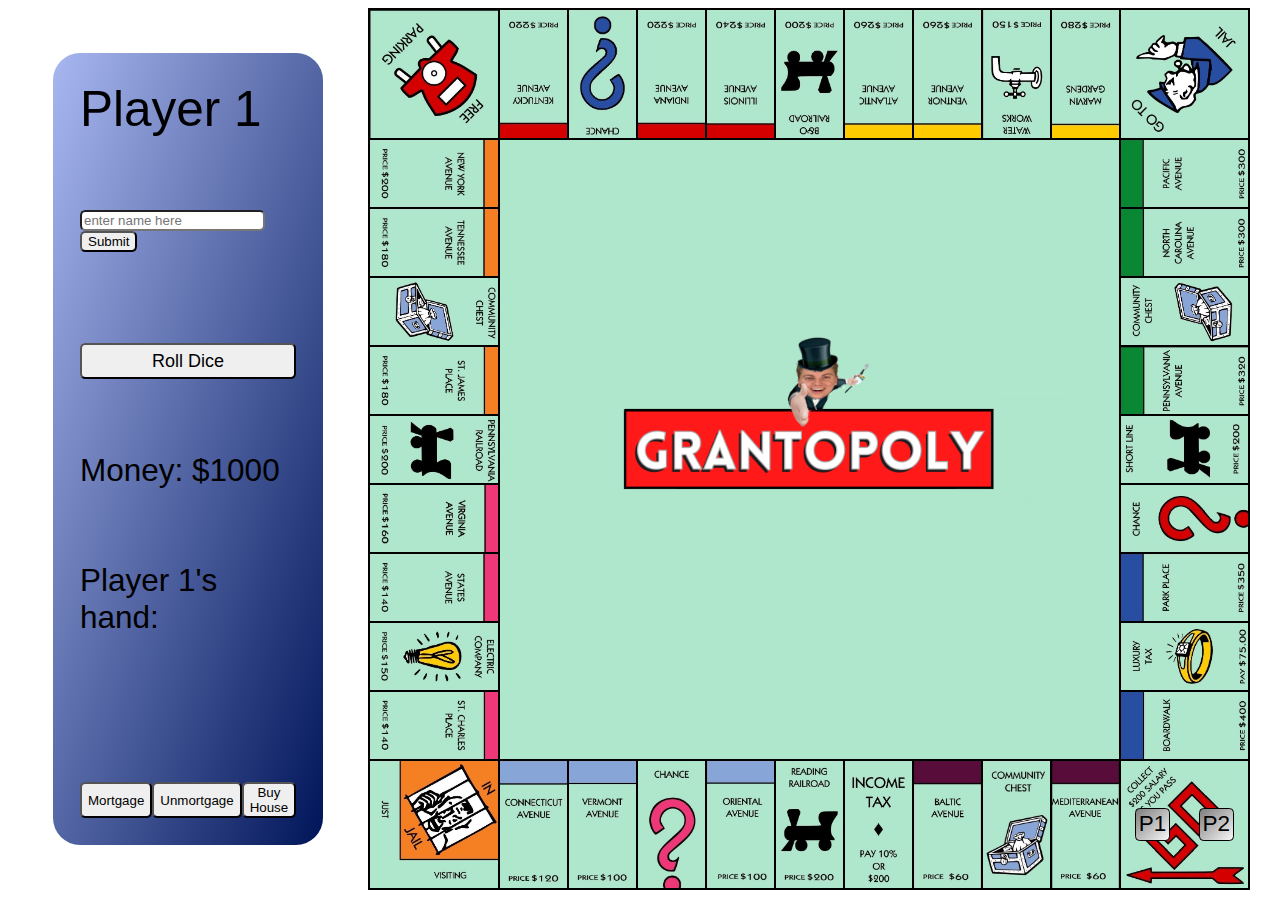
<file: gameboard.html>
<!DOCTYPE html>
<html lang="en">
<head>
  <meta charset="UTF-8">
  <meta http-equiv="X-UA-Compatible" content="IE=edge">
  <meta name="viewport" content="width=device-width, initial-scale=1.0">
  <title>Grantopoly</title>
  <link rel="stylesheet" type="text/css" href="style.css">
</head>
<body>
    <section id="play1disp">
      <div id="ply1NameDisp" class="plyTitle">Player 1</div>
      <div id="ply1NameInput" class="nameInput">
        <input type="text" id="ply1Input" value="" placeholder="enter name here">
        <button id="ply1SubName">Submit</button>
      </div>
      <button id="rollBtn1" class="rollBtns btns">Roll Dice</button>
      <div class="bankDisp">Money: $<span id="ply1BankDisp">1000</span> </div>
      <div class="handTitle"><span id="nameHandDisp1">Player 1</span>'s hand:</div>
      <div id="ply1HandDisp" class="handDisp"></div>
      <section class="btnBar">
        <button id="p1MortBtn" class="btns">Mortgage</button>
        <button id="p1UnMortBtn" class="btns">Unmortgage</button>
        <button id="p1BuyHouseBtn" class="btns">Buy House</button>
      </section>
    </section>
    <!-- <a href="index.html">
      <h4>Return to Start Page</h4>
    </a> -->
  <section id="gameBoard">
    <div id="freePark" class="spaces">
    </div>
    <section id="topProps" class="propSides tbSides">
      <div id="s21" class="spaces"></div>
      <div id="s22" class="spaces"></div>
      <div id="s23" class="spaces"></div>
      <div id="s24" class="spaces"></div>
      <div id="s25" class="spaces railRoad"></div>
      <div id="s26" class="spaces"></div>
      <div id="s27" class="spaces"></div>
      <div id="s28" class="spaces"></div>
      <div id="s29" class="spaces"></div>
    </section>
    <div id="goJail" class="spaces">
    </div>
    <section id="leftProps" class="propSides lrSides">
      <div id="s19" class="spaces"></div>
      <div id="s18" class="spaces"></div>
      <div id="s17" class="spaces"></div>
      <div id="s16" class="spaces"></div>
      <div id="s15" class="spaces railRoad"></div>
      <div id="s14" class="spaces"></div>
      <div id="s13" class="spaces"></div>
      <div id="s12" class="spaces"></div>
      <div id="s11" class="spaces"></div>
    </section>
    <section id="boardCenter">
      <div id="noticeBox">
        <div id="noticeMessage"></div>
        <div id="buttons">
          <button id="yesBtn">Yes</button>
          <button id="clearCardBtn">Okay</button>
          <button id="noBtn">No</button>
        </div>
      </div>
    </section>
    <section id="rightProps" class="propSides lrSides">
      <div id="s31" class="spaces"></div>
      <div id="s32" class="spaces"></div>
      <div id="s33" class="spaces"></div>
      <div id="s34" class="spaces"></div>
      <div id="s35" class="spaces railRoad"></div>
      <div id="s36" class="spaces"></div>
      <div id="s37" class="spaces"></div>
      <div id="s38" class="spaces"></div>
      <div id="s39" class="spaces"></div>
    </section>
    <div id="jail" class="spaces" >
    </div>
    <section id="botProps" class="propSides tbSides">
      <div id="s9" class="spaces"></div>
      <div id="s8" class="spaces"></div>
      <div id="s7" class="spaces"></div>
      <div id="s6" class="spaces"></div>
      <div id="s5" class="spaces railRoad"></div>
      <div id="s4" class="spaces"></div>
      <div id="s3" class="spaces"></div>
      <div id="s2" class="spaces"></div>
      <div id="s1" class="spaces"></div>
    </section>
    <div id="go" class="spaces">
      <div id="token1" class="token">P1</div>
      <div id="token2" class="token">P2</div>
    </div>
  </section>
  <section id="play2disp">
    <div id="ply2NameDisp" class="plyTitle">Player 2</div>
    <div id="ply2NameInput" class="nameInput">
      <input type="text" id="ply2Input" value="" placeholder="enter name here">
      <button id="ply2SubName">Submit</button>
    </div>
    <button id="rollBtn2" class="rollBtns btns">Roll Dice</button>
    <div class="bankDisp">Money: $<span id="ply2BankDisp">1000</span> </div>
    <div class="handTitle"><span id="nameHandDisp2">Player 2</span>'s hand:</div>
    <div id="ply2HandDisp" class="handDisp"></div>
    <section class="btnBar">
      <button id="p2MortBtn" class="btns">Mortgage</button>
      <button id="p2UnMortBtn" class="btns">Unmortgage</button>
      <button id="p2BuyHouseBtn" class="btns">Buy House</button>
    </section>
  </section>
  <!-- <section id="play2disp">
    <div class="plyTitle">
      <h1 id="ply2NameDisp">Player 2</h1>
      <button id="rollBtn2">Roll Dice</button>
    </div>
    <div id="ply2NameInput">
      <input type="text" id="ply2Input" value="" placeholder="enter name here">
      <button id="ply2SubName">Submit</button>
    </div>
    <h4><span id="nameHandDisp2">Player 2</span>'s hand:</h4>
    <h5 id="ply2HandDisp" class="handDisp"></h5>
    <h4 class="bankDisp">Money: $<span id="ply2BankDisp">1000</span> </h4>
    <button id="p2MortBtn">Mortgage</button>
    <button id="p2UnMortBtn">Unmortgage</button>
    <button id="p2BuyHouseBtn">Buy House</button>
    <a href="index.html">
      <h4>Return to Start Page</h4>
    </a>
  </section> -->
  <script type="text/javascript" src="script.js"></script>
</body>
</html>
</file>
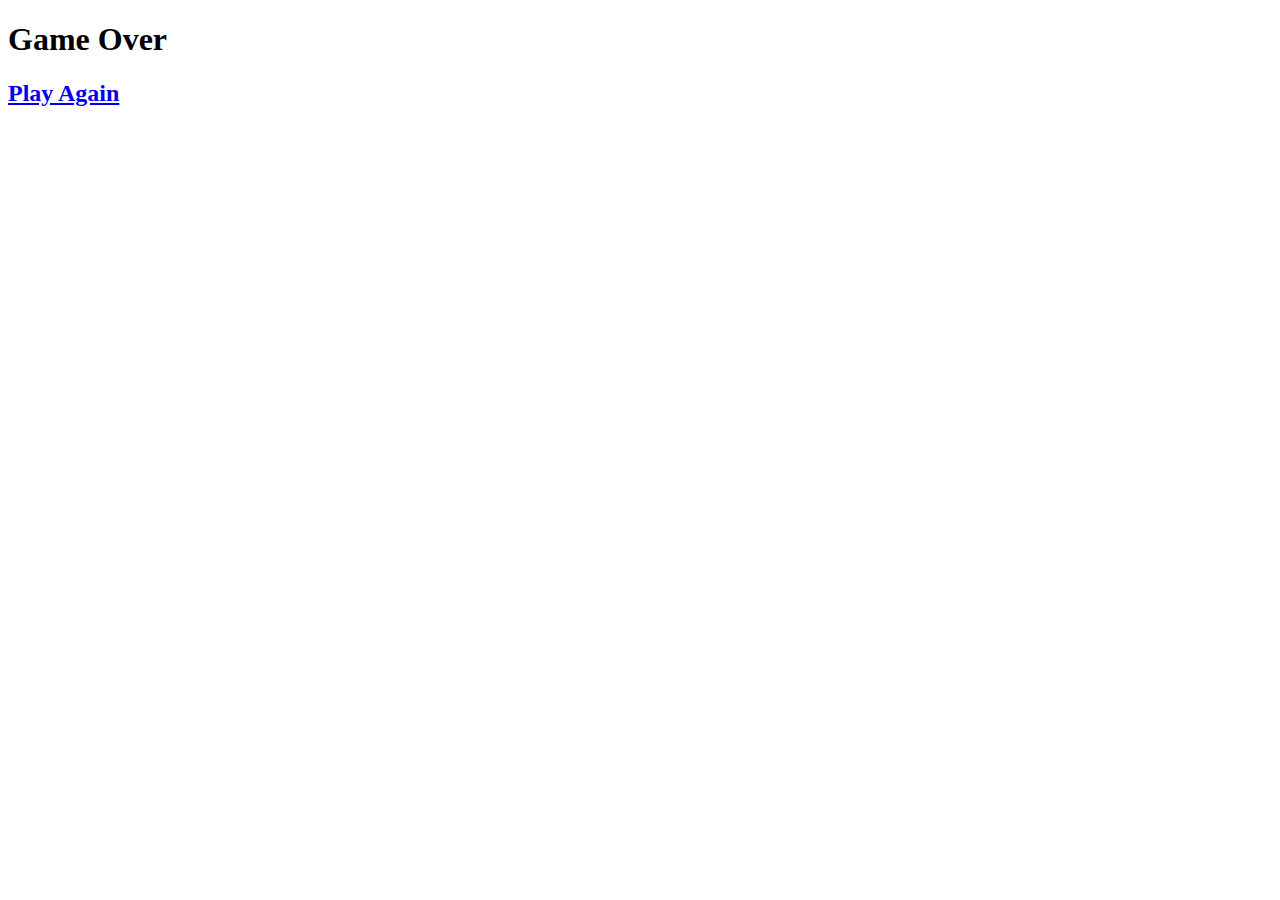
<file: gameover.html>
<!DOCTYPE html>
<html lang="en">
<head>
  <meta charset="UTF-8">
  <meta http-equiv="X-UA-Compatible" content="IE=edge">
  <meta name="viewport" content="width=device-width, initial-scale=1.0">
  <title>Grantopoly</title>
</head>
<body>
  <section>
    <h1>Game Over</h1>
    <!-- <h2><span id="winnerDisp"></span> wins!</h2> -->
  </section>
  <section>
    <a href="index.html">
      <h2>Play Again</h2>
    </a>
  </section>
  <!-- <script type="text/javascript" src="script.js"></script> -->
</body>
</html>
</file>
<file: style.css>
body {
  display: grid;
  grid-template-columns: 1fr 98vh 1fr;
  grid-template-rows: 98vh;
}

.sides {
  display: flex;
  justify-content: center;
  align-items: center;
}

#play1disp,
#play2disp {
  background-color: rgb(151, 174, 250);
  background-image: linear-gradient(
    to bottom right,
    rgb(168, 183, 240),
    rgb(0, 21, 89)
  );
  padding: 3vmin;
  border-radius: 3vmin;
  display: flex;
  flex-direction: column;
  justify-content: space-between;
  align-items: space-between;
  font-family: Arial, Helvetica, sans-serif;
  max-height: 90vmin;
  margin: 5vmin;
}

#play2disp {
  background-color: rgba(255, 0, 0, 0.571);
  background-image: linear-gradient(
    to bottom right,
    rgb(249, 191, 179),
    rgb(255, 0, 0)
  );
}

.btns {
  height: 4vmin;
  font-family: Arial, Helvetica, sans-serif;
}

.btnBar {
  display: flex;
  justify-content: space-between;
  font-size: 2vmin;
}

.btns,
#ply1SubName,
#ply2SubName {
  color: black;
  border-radius: 0.6vmin;
}

#ply1Input,
#ply1SubName,
#ply2Input,
#ply2SubName {
  border-radius: 0.6vmin;
}

.plyTitle {
  font-size: 5.5vmin;
}

.bankDisp,
.handTitle {
  font-size: 3.5vmin;
}

.handDisp {
  font-size: 2vmin;
}

.handDisp {
  margin-top: 0;
}

.handTitle {
  margin-bottom: 0;
}

.rollBtns {
  margin-top: 2vmin;
  font-size: 2vmin;
}

.nameInput {
  margin-top: 0;
}

#gameBoard {
  display: grid;
  grid-template-columns: 1fr 69vh 1fr;
  grid-template-rows: 1fr 69vh 1fr;
  border: 0.15vh solid black;
}

#boardCenter {
  border: 0.15vh solid black;
  background-image: url('resources/grant.png');
  background-size: cover;
}

.tbSides {
  display: grid;
  grid-template-columns: 1fr 1fr 1fr 1fr 1fr 1fr 1fr 1fr 1fr;
  grid-template-rows: 1fr;
}

.lrSides {
  display: grid;
  grid-template-rows: 1fr 1fr 1fr 1fr 1fr 1fr 1fr 1fr 1fr;
  grid-template-columns: 1fr;
}

.spaces {
  border: 0.15vh solid black;
  display: flex;
  justify-content: space-around;
  align-items: center;
  text-align: center;
}

#boardCenter {
  display: grid;
  grid-template-columns: 1fr;
  grid-template-rows: 6vh 6vh 1fr 30vh 1fr 6vh 6vh;
}

.token {
  background-color: rgb(180, 179, 179);
  background-image: linear-gradient(
    to bottom right,
    rgb(126, 126, 126),
    rgb(247, 247, 247)
  );
  padding: 0.3vh;
  font-size: 2.5vh;
  border: 0.15vh solid black;
  border-radius: 0.5vh;
  font-family: Arial, Helvetica, sans-serif;
}

#diceCont {
  display: flex;
  justify-content: center;
}

#firstDice {
  width: 6vh;
  background-image: url('resources/dice1.png');
  background-size: cover;
  margin: 0 1vmin;
  opacity: 0;
}
#secDice {
  width: 6vh;
  background-image: url('resources/dice1.png');
  background-size: cover;
  margin: 0 1vmin;
  opacity: 0;
}

#noticeCont {
  display: flex;
  justify-content: center;
}

#noticeBox {
  background-color: white;
  border: 0.4vh solid black;
  border-radius: 0.5vh;
  height: 30vh;
  width: 45vh;
  text-align: center;
  flex-direction: column;
  display: flex;
  justify-content: space-around;
  align-items: center;
  font-size: 3vh;
  opacity: 0;
}

#aCont {
  display: flex;
  justify-content: flex-end;
}

a {
  color: black;
  background-color: white;
  font-size: 1.4vmin;
  text-decoration: none;
  text-align: center;
  border-radius: 2vmin;
  max-width: 20vmin;
  padding: 0 1vmin;
}
a:hover {
  color: red;
}

#go {
  background-image: url('resources/0.png.jpeg');
  background-size: cover;
}

#s1 {
  background-image: url('resources/1.png.jpeg');
  background-size: cover;
}

#s2 {
  background-image: url('resources/cc.jpg');
  background-size: cover;
}

#s3 {
  background-image: url('resources/3.png.jpeg');
  background-size: cover;
}

#s4 {
  background-image: url('resources/4.png.jpeg');
  background-size: cover;
}

#s5 {
  background-image: url('resources/5.png.jpeg');
  background-size: cover;
}

#s6 {
  background-image: url('resources/6.png.jpeg');
  background-size: cover;
}

#s7 {
  background-image: url('resources/7.png.jpeg');
  background-size: cover;
}

#s8 {
  background-image: url('resources/8.png.jpeg');
  background-size: cover;
}

#s9 {
  background-image: url('resources/9.png.jpeg');
  background-size: cover;
}

#jail {
  background-image: url('resources/10.png.jpeg');
  background-size: cover;
}

#s11 {
  background-image: url('resources/11.png.jpeg');
  background-size: cover;
}

#s12 {
  background-image: url('resources/12.png.jpeg');
  background-size: cover;
}

#s13 {
  background-image: url('resources/13.png.jpeg');
  background-size: cover;
}

#s14 {
  background-image: url('resources/14.png.jpeg');
  background-size: cover;
}

#s15 {
  background-image: url('resources/15.png.jpeg');
  background-size: cover;
}

#s16 {
  background-image: url('resources/16.png.jpeg');
  background-size: cover;
}

#s17 {
  background-image: url('resources/17.png.jpeg');
  background-size: cover;
}

#s18 {
  background-image: url('resources/18.png.jpeg');
  background-size: cover;
}

#s19 {
  background-image: url('resources/19.png.jpeg');
  background-size: cover;
}

#freePark {
  background-image: url('resources/freePark.jpg');
  background-size: cover;
}

#s21 {
  background-image: url('resources/21.png.jpeg');
  background-size: cover;
}

#s22 {
  background-image: url('resources/22.png.jpeg');
  background-size: cover;
}

#s23 {
  background-image: url('resources/23.png.jpeg');
  background-size: cover;
}

#s24 {
  background-image: url('resources/24.png.jpeg');
  background-size: cover;
}

#s25 {
  background-image: url('resources/25.png.jpeg');
  background-size: cover;
}

#s26 {
  background-image: url('resources/26.png.jpeg');
  background-size: cover;
}

#s27 {
  background-image: url('resources/27.png.jpeg');
  background-size: cover;
}

#s28 {
  background-image: url('resources/28.png.jpeg');
  background-size: cover;
}

#s29 {
  background-image: url('resources/29.png.jpeg');
  background-size: cover;
}

#goJail {
  background-image: url('resources/gotojail.png.jpeg');
  background-size: cover;
}

#s31 {
  background-image: url('resources/31.png.jpeg');
  background-size: cover;
}

#s32 {
  background-image: url('resources/32.png.jpeg');
  background-size: cover;
}

#s33 {
  background-image: url('resources/33.png.jpeg');
  background-size: cover;
}

#s34 {
  background-image: url('resources/34.png.jpeg');
  background-size: cover;
}

#s35 {
  background-image: url('resources/35.png.jpeg');
  background-size: cover;
}

#s36 {
  background-image: url('resources/36.png.jpeg');
  background-size: cover;
}

#s37 {
  background-image: url('resources/37.png.jpeg');
  background-size: cover;
}

#s38 {
  background-image: url('resources/38.png.jpeg');
  background-size: cover;
}

#s39 {
  background-image: url('resources/39.png.jpeg');
  background-size: cover;
}
</file>
